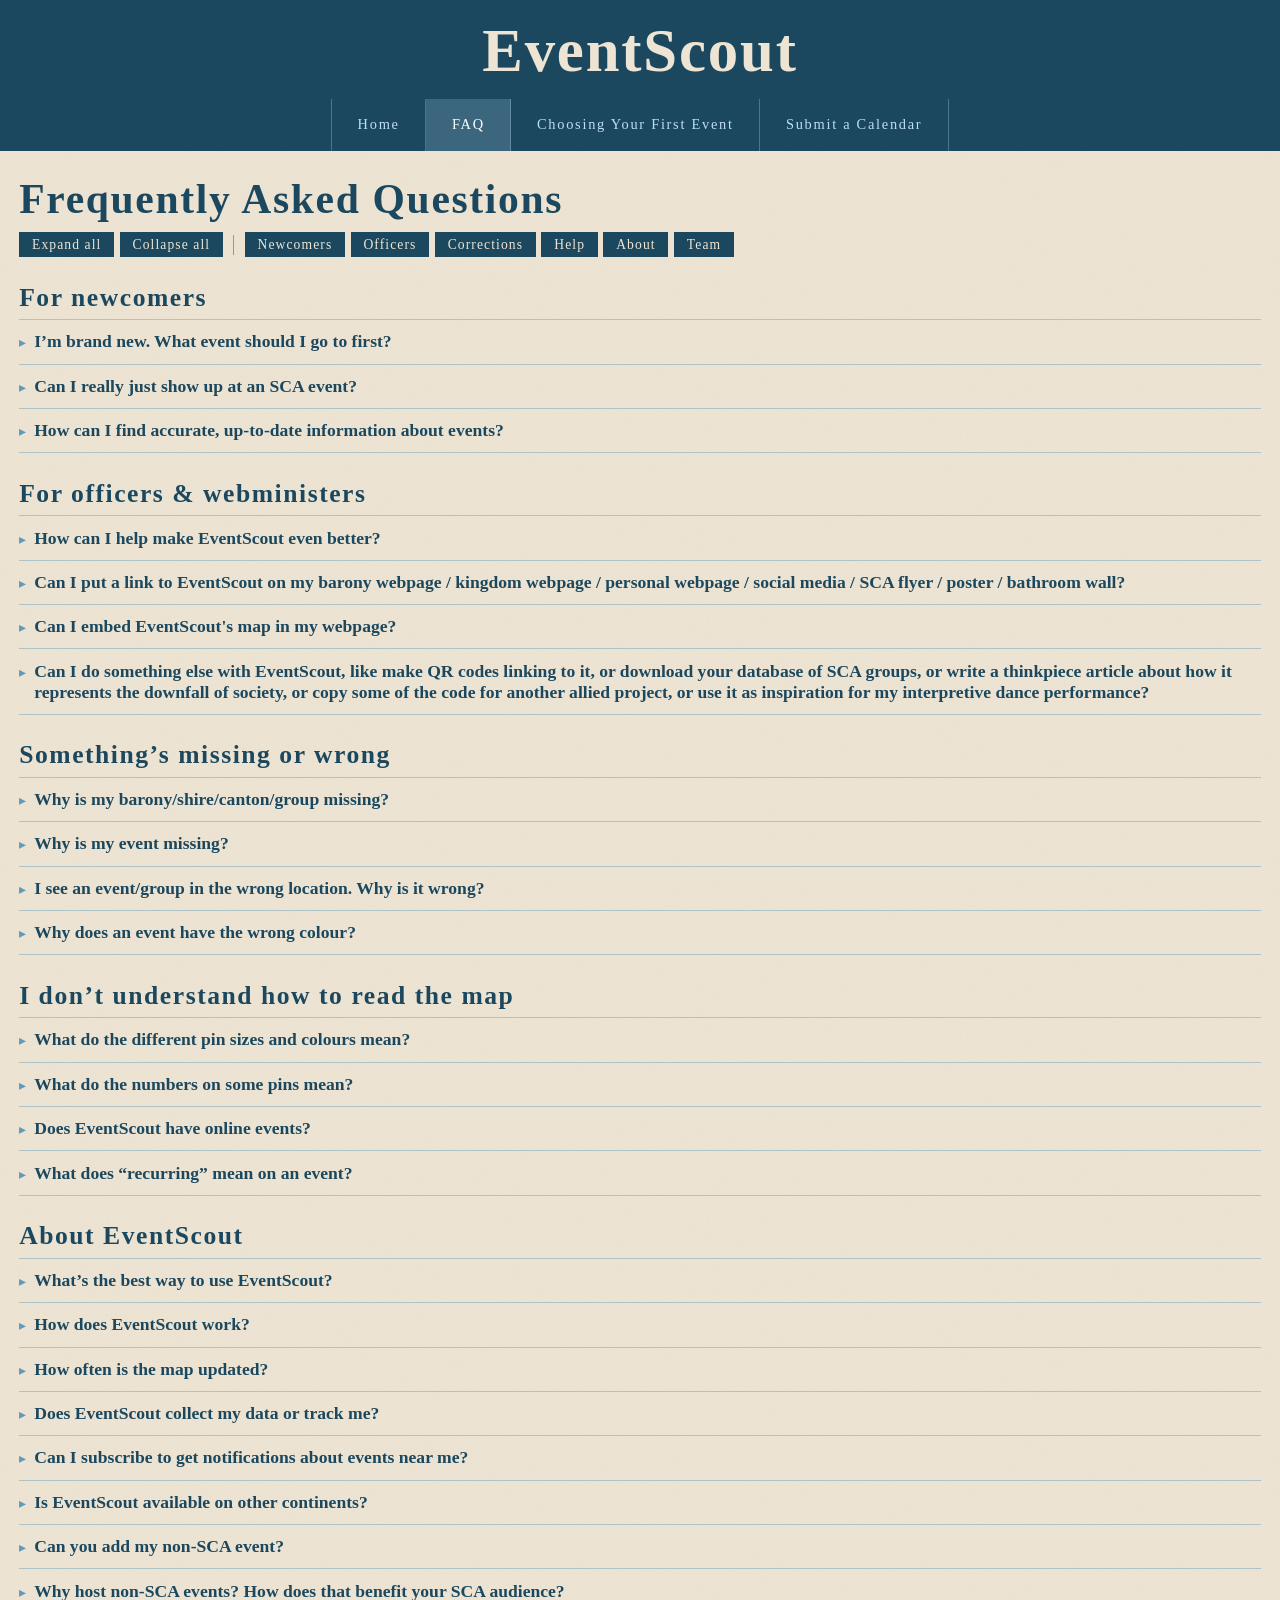
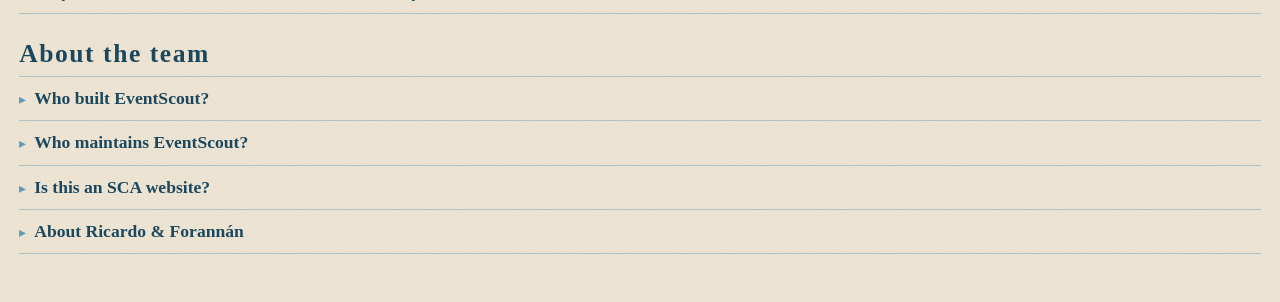
<file: about.html>
<!DOCTYPE html>
<html lang="en">
<head>
  <meta charset="UTF-8" />
  <title>FAQ | EventScout</title>
  <!-- The About page became the FAQ; keep old links (and bookmarks) working. -->
  <meta http-equiv="refresh" content="0; url=faq.html" />
  <link rel="canonical" href="faq.html" />
</head>
<body>
  <p><a href="faq.html">EventScout FAQ</a></p>
</body>
</html>
</file>
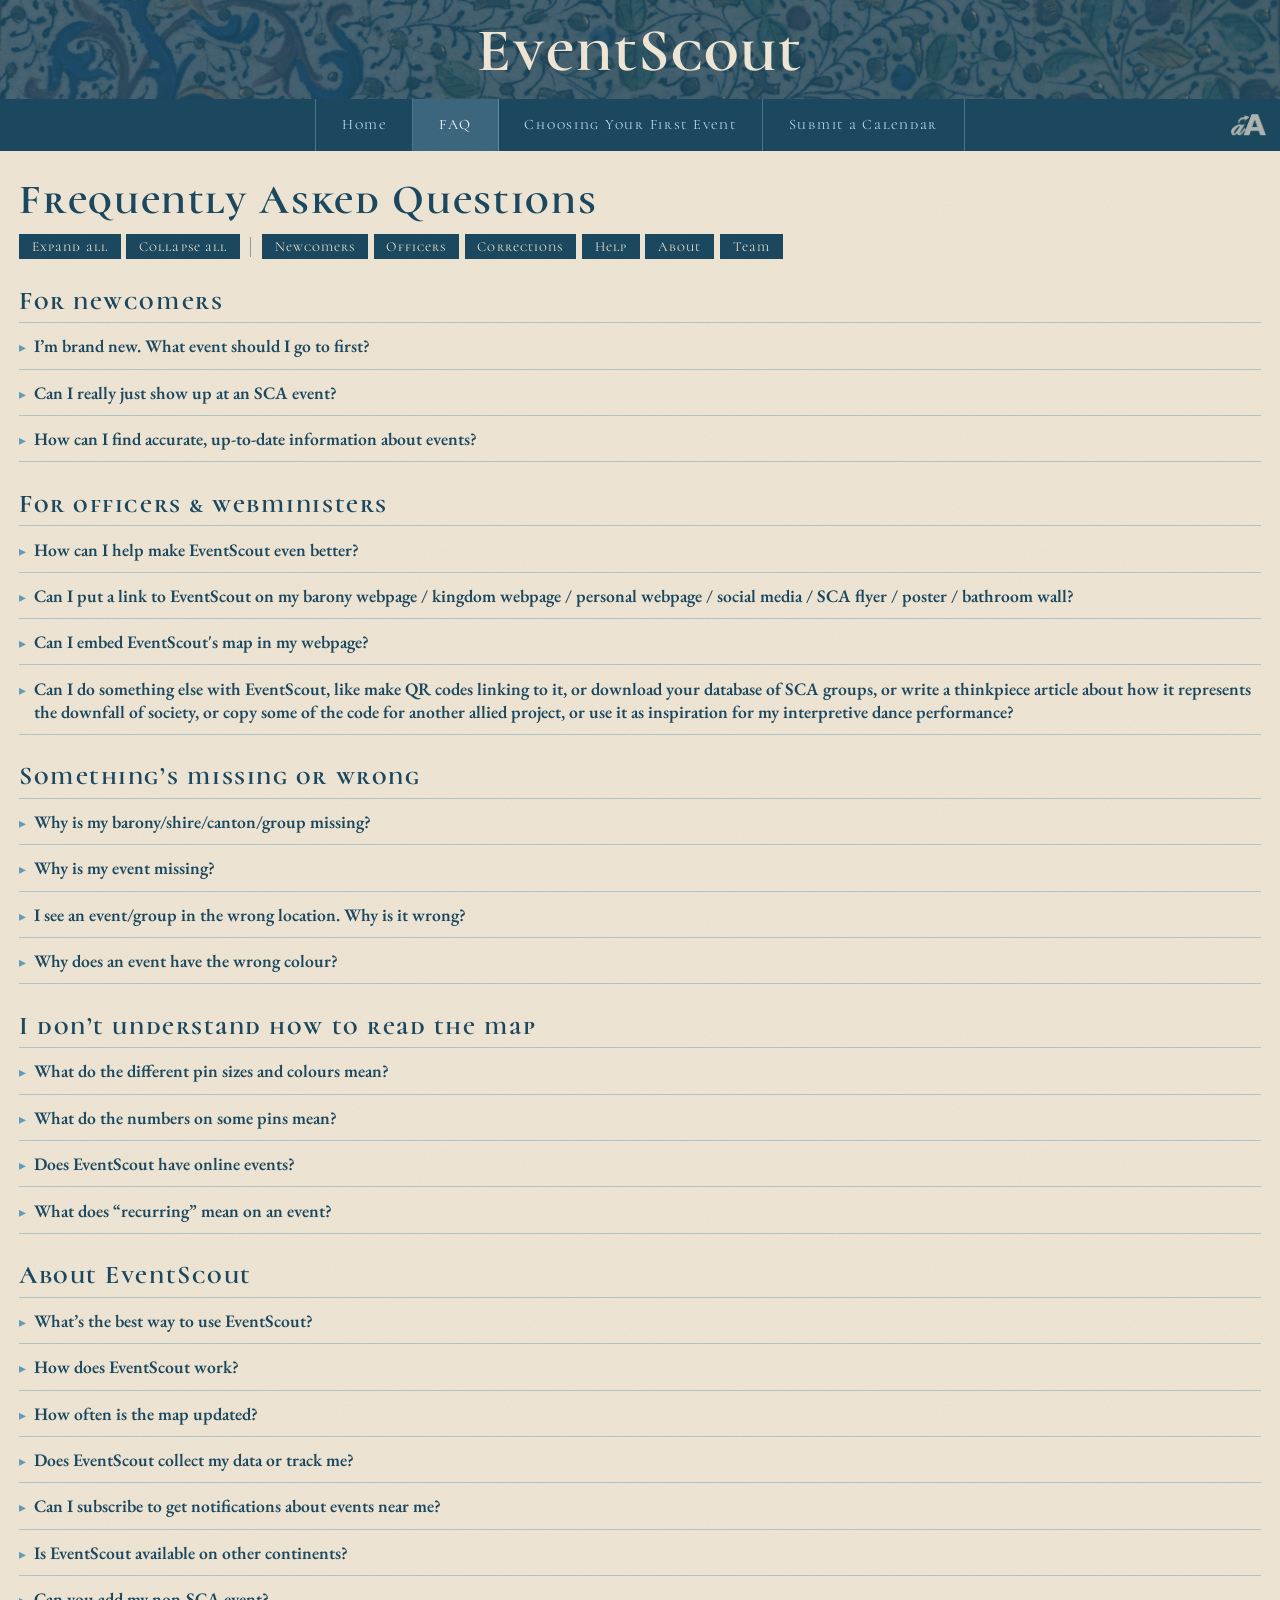
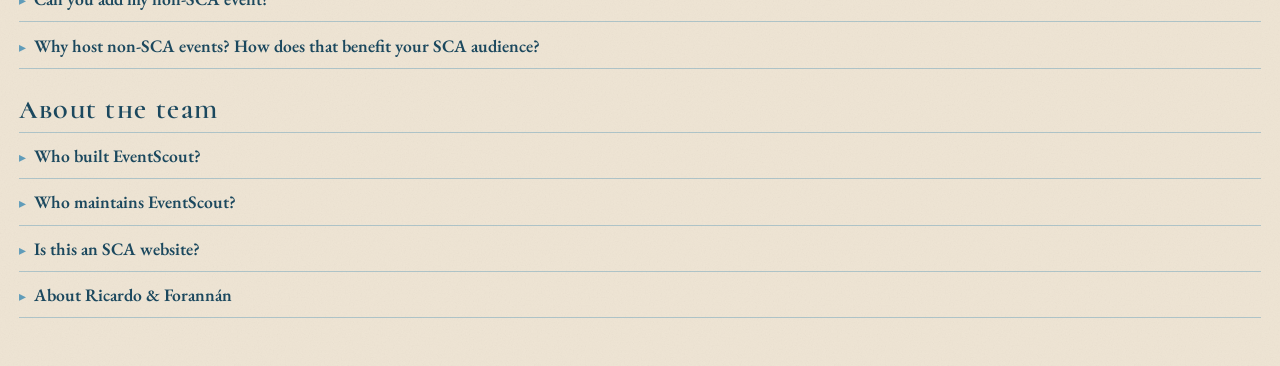
<file: faq.html>
<!DOCTYPE html>
<html lang="en">
<head>
  <meta charset="UTF-8" />
  <meta name="viewport" content="width=device-width, initial-scale=1.0" />
  <title>FAQ | EventScout</title>
  <link rel="preconnect" href="https://fonts.googleapis.com" />
  <link rel="preconnect" href="https://fonts.gstatic.com" crossorigin />
  <link href="https://fonts.googleapis.com/css2?family=Cormorant+Unicase:wght@400;600;700&family=EB+Garamond:ital,wght@0,400;0,600;1,400&display=swap" rel="stylesheet" />
  <link rel="stylesheet" href="subpage.css" />
  <script src="accessibility.js?v=2"></script>
  <script defer src="header-bg.js"></script>
  <script data-goatcounter="https://firinn.goatcounter.com/count"
          async src="//gc.zgo.at/count.js"></script>
</head>
<body>

<header>
  <h1 class="site-title"><a href="index.html">EventScout</a></h1>
</header>

<nav aria-label="Main navigation">
  <ul>
    <li><a href="index.html">Home</a></li>
    <li><a href="faq.html" aria-current="page">FAQ</a></li>
    <li><a href="first-event.html">Choosing Your First Event</a></li>
    <li><a href="https://forms.gle/5CZkWRa14NBPQmQ79" target="_blank" rel="noopener noreferrer">Submit a Calendar</a></li>
  </ul>
</nav>

<main>
  <article class="faq">
    <h1>Frequently Asked Questions</h1>
    <div class="faq-jump" role="navigation" aria-label="FAQ sections">
      <button type="button" id="faq-expand-all">Expand all</button>
      <button type="button" id="faq-collapse-all">Collapse all</button>
      <span class="faq-jump-divider" aria-hidden="true"></span>
      <a href="#newcomers">Newcomers</a>
      <a href="#officers">Officers</a>
      <a href="#missing-or-wrong">Corrections</a>
      <a href="#reading-the-map">Help</a>
      <a href="#about-eventscout">About</a>
      <a href="#about-the-team">Team</a>
    </div>

    <section class="faq-section" id="newcomers">
      <h2 class="faq-section-title">For newcomers</h2>

    <details class="faq-item" id="first-event">
      <summary><h2>I’m brand new. What event should I go to first?</h2></summary>
      <p>See <a href="first-event.html">Choosing Your First Event</a>.</p>
    </details>

    <details class="faq-item" id="just-show-up">
      <summary><h2>Can I really just show up at an SCA event?</h2></summary>
      <p>The SCA tries to be as welcoming and inclusive as possible; it’s possible to just show up at most events, pay at the door (bring cash), borrow some medieval-looking clothes to wear over your mundane outfit, and join in with activities. There is no entrance exam or application, and no test of whether you know enough or have done enough. However, some events do require you to buy a ticket in advance, and some events might not have loaner kit; check with locals. If you can do one thing to prepare yourself for the event, make sure that you have an outfit which makes an attempt to look like it is from before the year 1600 (even if it's a bedsheet folded in half, with a neckhole cut in it and a rope tied around it for a belt) and that you have any supplies you'll need for your own health and safety (eg. ID, important medications, a tent and sleeping bag if you'll be camping, sunscreen and insect repellent).</p>
    </details>

    <details class="faq-item" id="accurate-info">
      <summary><h2>How can I find accurate, up-to-date information about events?</h2></summary>
      <p>EventScout is a tool to help you plan your schedule, and shouldn't be relied upon to be accurate. We aim to help you find an interesting event and then send you to the correct group's website for more information; we can't be relied upon to know about last-minute cancellations, precisely correct locations, private addresses, weather conditions, etc.</p>
      <p>Some events will have specific webpages, which you'll find links to on the relevant Kingdom calendar. Others will be smaller. Keep in mind that the SCA is an all-volunteer organization made mostly of people who prefer going outdoors to sitting on a computer, and sometimes websites get pretty out-of-date. Sometimes the best source of information is social media; you can usually search the name of your local Kingdom or Barony on Facebook to find a useful group, and make a post asking what you should know as a first-time attendee.</p>
    </details>
    </section>

    <section class="faq-section" id="officers">
      <h2 class="faq-section-title">For officers &amp; webministers</h2>

    <details class="faq-item" id="help">
      <summary><h2>How can I help make EventScout even better?</h2></summary>
      <ol>
        <li>If your local group doesn't currently have a calendar, we recommend you create one! This isn't just useful for resources like EventScout; it also makes it easier for your group's members and newcomers to keep track of when and where your different practices are. We recommend embedding a Google Calendar in your group's website and marking any cancellations clearly on the Google Calendar. This lets people subscribe directly to your calendar, so they can get reminders about practices or get a notification if you put an extra A&amp;S night on the calendar - without having to check Facebook. Best practice is to create the calendar using your webminister's email rather than your personal email, so it's easy to hand it off to the next officer and ensure it stays maintained; you can give edit access to any other officers who need to be able to edit events if a practice is moved or cancelled. If you create one, just <a href="https://forms.gle/gcdRyUnVv8FbLqG3A" target="_blank" rel="noopener noreferrer">let us know</a> and we'll embed it!</li>
        <li>If you're an event steward or help maintain Kingdom or Baronial calendars, the best thing you can do to help us is make sure that your calendar is easy for us to import.
          <ol type="a">
            <li>Put a link on your website to where people can actually import your calendar into their own personal calendars. If it's a Google calendar, you can just embed it as a Google calendar; putting a complicated web interface over the top sometimes just removes functionality or hides the import options.</li>
            <li>Put a simple address in the 'location' field - eg. "123 Medieval Road, Historytown, Dreamland" - not "Sir John's farm, you know, the usual place, turn left off highway 16 after the big oak tree". Any additional text - such as directions, entry passcodes, or credit to the owner of the site - should go in the description field, never in the location field. This helps everyone's GPS as well as our geocoding!</li>
            <li>Using a consistent format for items that shouldn't be mapped, like deadlines for officers' reports, will help tools like ours to filter those events out - and also help your newcomers know which things on your calendar they don't need to worry about.</li>
            <li>Try to create events with best-guess locations. If you don't have an exact site pinned down yet but you know it'll be vaguely somewhere in northern Colorado, putting "northern Colorado" is much better than nothing - both for us and for others trying to plan!</li>
            <li>If an event ought to be private - for example, it's a peerage meeting - consider putting it on a private calendar, if the relevant group has one.</li>
          </ol>
        </li>
        <li>You can <a href="https://ko-fi.com/fabianscholl" target="_blank" rel="noopener noreferrer">buy us a coffee</a> if you'd like.</li>
        <li>If you've spotted an error, we want to know about it! It's impossible for us to know the location of every event in the Known World, so we're relying on our geocoding service to interpret addresses correctly. You can <a href="https://forms.gle/5CZkWRa14NBPQmQ79" target="_blank" rel="noopener noreferrer">submit a calendar</a> if we're missing your local group, or <a href="https://forms.gle/gcdRyUnVv8FbLqG3A" target="_blank" rel="noopener noreferrer">contact us</a> with any other issues or questions.</li>
        <li>We're recruiting for a liaison in each kingdom who will take the lead on maintenance for that kingdom. That means things like: noticing when the code has put an event in the wrong location and issuing a correction, noticing when events are missing or wrong (and either adding them to EventScout or asking the relevant webmin to add them to the kingdom/barony calendars), checking corrections reports, adding new baronies/shires/groups as they're created, and marking baronies/shires/groups that go dormant. If you're interested, <a href="https://forms.gle/gcdRyUnVv8FbLqG3A" target="_blank" rel="noopener noreferrer">contact us</a> and we'll get you up to speed on how to handle this. You don't need to be able to code, so long as you're not intimidated by a spreadsheet.</li>
        <li>Do you have a lead on a better geocoding service? We'd love to hear about it. Please <a href="https://forms.gle/gcdRyUnVv8FbLqG3A" target="_blank" rel="noopener noreferrer">contact us</a>.</li>
        <li>Do you have a relevant resource? We'd love to be able to link to other resources which may help (eg. a guide for webministers on how to create a Google Calendar for your group and embed it into your group's website) - <a href="https://forms.gle/gcdRyUnVv8FbLqG3A" target="_blank" rel="noopener noreferrer">let us know</a> if you have a resource we should link to!</li>
      </ol>
    </details>

    <details class="faq-item" id="linking">
      <summary><h2>Can I put a link to EventScout on my barony webpage / kingdom webpage / personal webpage / social media / SCA flyer / poster / bathroom wall?</h2></summary>
      <p><strong>Short answer:</strong> yes.</p>
      <p><strong>Long answer:</strong> Our work is licensed <a href="https://creativecommons.org/licenses/by-sa/4.0/" target="_blank" rel="noopener noreferrer">CC-BY-SA</a>. Information imported from SCA branch calendars belongs to the SCA or to its authors. If the SCA organization tells you to knock it off, then you probably should knock it off. We're an unofficial, unaffiliated resource.</p>
    </details>

    <details class="faq-item" id="embedding">
      <summary><h2>Can I embed EventScout's map in my webpage?</h2></summary>
      <p><strong>Short answer:</strong> yes. <a href="https://forms.gle/gcdRyUnVv8FbLqG3A" target="_blank" rel="noopener noreferrer">Contact us</a> if you need any technical assistance. We'd love credit but we're not going to sue you if we don't get it, and a link back here suffices.</p>
      <p><strong>Long answer:</strong> Our work is licensed <a href="https://creativecommons.org/licenses/by-sa/4.0/" target="_blank" rel="noopener noreferrer">CC-BY-SA</a>. Information imported from SCA branch calendars belongs to the SCA or to its authors. If the SCA organization tells you to knock it off, then you probably should knock it off. We're an unofficial, unaffiliated resource. SCA websites might not be allowed to embed non-SCA websites, so check your Kingdom policies. We'll happily hand over the code if it makes your webminister happy. Webministers are precious and valuable people and we have no desire to make them any more stressed than they have to be.</p>
    </details>

    <details class="faq-item" id="other-uses">
      <summary><h2>Can I do something else with EventScout, like make QR codes linking to it, or download your database of SCA groups, or write a thinkpiece article about how it represents the downfall of society, or copy some of the code for another allied project, or use it as inspiration for my interpretive dance performance?</h2></summary>
      <p>We made the website to help you. The information on it is all public, pulled from public websites elsewhere. You can do whatever you want so long as you're not breaking any laws, not causing any SCA officers undue headaches and stress due to flagrant policy violations, not being a dick, and not trying to sell the data. If you're feeling kind and helpful, you can credit us.</p>
    </details>
    </section>

    <section class="faq-section" id="missing-or-wrong">
      <h2 class="faq-section-title">Something’s missing or wrong</h2>

    <details class="faq-item" id="group-missing">
      <summary><h2>Why is my barony/shire/canton/group missing?</h2></summary>
      <p>There's a few possibilities.</p>
      <ol>
        <li>It's not missing, but your calendar isn't importing any events. Some groups don't add their local practices to their calendars, so it'll just look to us like nothing's happening right now. We don't have the time to constantly monitor every website and every Facebook group in the knowne worlde; we will only know about your events if you add them to your calendar. Please encourage your webminister or SMO to add them!</li>
        <li>We missed it because, unfortunately, Forannán is a single human being, and finding every group in the Knowne Worlde without any kind of master database was a lot of work. Please feel free to <a href="https://forms.gle/5CZkWRa14NBPQmQ79" target="_blank" rel="noopener noreferrer">submit a calendar</a> and we'll get your group added straight away.</li>
        <li>We had to remove your group from our list because we received a report that your public calendar contained private information that somebody wanted taken down (eg. group members' private home addresses). We will have emailed your webminister if we did this; please ask them to check their inbox.</li>
        <li>We can't import your calendar because your group doesn't have a calendar we can import. A "calendar" page on your website doesn't work; we need a format we can import automatically, which keeps updating without us having to constantly check back. Google Calendar is the most common free tool, but we can import others if your webminister or SMO gives us the correct API / link.</li>
        <li>We're importing your calendar, but you're not seeing any events show up on the map because of another issue (eg. all your events are duplicates of a larger group next door, or your webminister/SMO doesn't fill out the "location" field when they create events, or we're filtering out all of your events because they look like officer report deadlines). Feel free to <a href="https://forms.gle/gcdRyUnVv8FbLqG3A" target="_blank" rel="noopener noreferrer">contact us</a> and we'll look into it.</li>
      </ol>
    </details>

    <details class="faq-item" id="event-missing">
      <summary><h2>Why is my event missing?</h2></summary>
      <p>There's a few possibilities.</p>
      <ol>
        <li>If nobody added it to any of the sources we import from, then we don't know about it. Check to see if it's on your kingdom's or barony's calendar, and if your kingdom/barony calendar is in a format we can import (something automatically updating and exportable, like a Google Calendar, works best).</li>
        <li>It's not missing, but your calendar event doesn't include a location, so it isn't displaying on the map. Please ask your webminister/SMO to add a location to the event.</li>
        <li>We're automatically filtering it out because it looks like one of the categories of things we try to automatically filter out (eg. placeholders, officers' report deadlines, private events). <a href="https://forms.gle/gcdRyUnVv8FbLqG3A" target="_blank" rel="noopener noreferrer">Let us know</a> if you think we might be incorrectly filtering your event.</li>
      </ol>
    </details>

    <details class="faq-item" id="wrong-location">
      <summary><h2>I see an event/group in the wrong location. Why is it wrong?</h2></summary>
      <p>Geocoding is the process of taking a human-readable address and turning it into latitude &amp; longitude coordinates so that the pin can be placed on a map. It's actually quite difficult, and the really good geocoding tools cost money. We use a free geocoding tool, but we politely limit how many attempts we make at geocoding each address so that we don't use more than our fair share of the free API.</p>
      <p>We cannot force everyone in the SCA to use the same calendar formatting, and people put all kinds of things in the "location" field of events. The computer doesn't know where "the usual place" or "Sir John Smith's barn" or "Heavenly Coffee Shop on twelfth street" are, so it tries to guess. First of all we strip out events that have locations like "virtual" or "zoom", then we try smaller and smaller pieces of the address. So if we can't geocode "11 Renaissance Road, Medievaltown, Oldland" then we'll try putting a pin in the center of "Medievaltown, Oldland" - and if we also can't find "Medievaltown", we look for an address in the event description or try to use the hosting group's general location. We think it's better to display a vague location than no location at all.</p>
      <p>Sometimes addresses that make perfect sense to humans won't be recognised by a computer. Even a nicely-formatted address like "Heavenly Coffee Shop, Twelfth Street, Citytown, State" might not help if we're looking up the location in a database that doesn't include Heavenly Coffee Shop and only includes the actual street address (which might be something boring and less human-friendly, like 1503 Unit B Twelfth Street). We also run into issues with places named the same thing; at one point an Outlands event displayed in Aethelmearc because the computer mixed up the state of Wyoming with the county of Wyoming in Pennsylvania.</p>
      <p>The easiest way to help us is to make sure that the "location" field of your event, in your calendar, is a specific numbered street address. If you want to add more clarification, like "entrance behind the church" or "parking lot to the right", do it in the description field. Alternately, put a latitude &amp; longitude in your event description and we'll try to pick it up.</p>
      <p>If that doesn't fix it, wait a few days for our database refresh to run. If that doesn't fix it, please <a href="https://forms.gle/gcdRyUnVv8FbLqG3A" target="_blank" rel="noopener noreferrer">contact us</a> with the correction. We're working on a better method for users to submit location corrections.</p>
      <p>(Alternatively, we may have the location set to be deliberately vague. We do this for some gatherings held at members' houses, if the individual would prefer that we aren't accurate about their exact address.)</p>
    </details>

    <details class="faq-item" id="wrong-colour">
      <summary><h2>Why does an event have the wrong colour?</h2></summary>
      <p>The colour of a pin is set by the kingdom calendar that we imported it from – so if Aethelmearc’s calendar is listing an event in Meridies, then it’ll be in Aethelmearc red rather than Meridian grey.</p>
      <p>The event may also be in the wrong place if it geocoded incorrectly. Please do use our <a href="https://forms.gle/gcdRyUnVv8FbLqG3A" target="_blank" rel="noopener noreferrer">contact form</a> to let us know if we need to make a correction.</p>
    </details>
    </section>

    <section class="faq-section" id="reading-the-map">
      <h2 class="faq-section-title">I don’t understand how to read the map</h2>

    <details class="faq-item" id="pin-sizes">
      <summary><h2>What do the different pin sizes and colours mean?</h2></summary>
      <p>Some events have a larger pin to help you see events that you might consider going an unusually long way to attend – such as Known World events, larger wars, or major SCA or kingdom anniversaries.</p>
      <p>Pins are colour-coded by kingdom. The SCA is divided into regional chapters called “kingdoms”, then further subdivided into small local groups (called “barony”, “shire”, “canton” or a variety of other names for special types of group). Kingdoms are responsible for a large share of the SCA’s infrastructure; they each can set some of their own rules for fighting, have their own royalty and arts champions, have their own guilds and colleges, compete against each other in wars, and organise major events. You can always attend events in multiple kingdoms, but if you want to volunteer or hold an office or receive awards then it is easiest to do that in the kingdom where you live.</p>
      <p>Events imported from small local calendars will have a paler colour than events imported from the main kingdom calendar. You can read <a href="first-event.html">Choosing Your First Event</a> for some more information on the differences between practices and events.</p>
    </details>

    <details class="faq-item" id="pin-numbers">
      <summary><h2>What do the numbers on some pins mean?</h2></summary>
      <p>EventScout shows a number on a pin if there’s multiple events in similar locations, so that your view doesn’t get too crowded. If you zoom in, you should see the pins separate into individual events. The number tells you how many events are hiding under that one pin.</p>
    </details>

    <details class="faq-item" id="online-events">
      <summary><h2>Does EventScout have online events?</h2></summary>
      <p>Yes, but because they don’t have locations, we can’t show them on the map. Click the “online” checkbox, above the calendar sidebar that sits next to the map, to include online events. You can uncheck “in-person” to filter for only virtual events.</p>
      <p>Also, try zooming in on your location. By default, we hide local groups’ online events, because many of them are populace meetings or officer meetings, which are typically only relevant for people who already participate in that local group. They should display if you zoom in on the correct local area.</p>
    </details>

    <details class="faq-item" id="recurring">
      <summary><h2>What does “recurring” mean on an event?</h2></summary>
      <p>Recurring shows when EventScout thinks an event repeats on a regular basis.</p>
      <p>Practices usually happen on a predictable schedule, like “every Saturday” or “every third Thursday” or “every other Tuesday”. When EventScout imports a calendar, it imports all of those events. Rather than show you 52 events over the next year for a weekly practice, it collapses the events into a single weekly event. If we get it wrong, let us know and we can un-collapse the events.</p>
    </details>
    </section>

    <section class="faq-section" id="about-eventscout">
      <h2 class="faq-section-title">About EventScout</h2>

    <details class="faq-item" id="best-way">
      <summary><h2>What’s the best way to use EventScout?</h2></summary>
      <p>Use our map and our date-range filters to make a shortlist of events that you might want to attend. Then click through to the event’s website or the hosting group’s social media to finalise concrete plans like travel, planning specific activities, arranging who to hang out with, and (if necessary) booking tickets or making reservations.</p>
      <p>EventScout automatically imports information from a big collection of local group calendars – but some groups don’t have calendars, some have incorrect or out of date information on their calendars, and some use formats that we might read incorrectly. For reliable and up-to-date information, always check the website and/or social media of the group hosting the event.</p>
    </details>

    <details class="faq-item" id="how-it-works">
      <summary><h2>How does EventScout work?</h2></summary>
      <p><strong>The simple answer:</strong> We automatically combine the data from different SCA groups' publicly-available calendars so that we can show you all of the events, practices, demonstrations and other activities in one place. Click on any individual map marker to see details about the event and a link to the host group's site. The tool isn't perfect, and relies on the accuracy of the information we can import from local groups' websites. Before attending an event, please check the hosting group's website or social media to find accurate and up-to-date information.</p>
      <p><strong>The technical answer:</strong> Most SCA groups have calendars in ICS formats we can just import with an ical link. Once we have all of the calendars in a big spreadsheet, we have to turn the "location" field of each event into a latitude and longitude so that we can place a pin on a map. This is called "geocoding" and it's actually the trickiest part, since people fill out the "location" field in all kinds of ways, and the computer doesn't know where "the usual place" or "Sir John Smith's barn" or "Heavenly Coffee Shop on twelfth street" are. The data goes through lots of code that cleans it up, strips out things like "placeholder event" or "deadline for officer reports", marks events as virtual if their locations include keywords like "zoom", and repeatedly tries to geocode each address. If we can't geocode "11 Renaissance Road, Medievaltown, Oldland" then we'll try putting a pin in the center of "Medievaltown, Oldland" - and if we also can't find "Medievaltown", we'll pin the event to our best guess of where the hosting group is located. The centre of a region is used if an address has nothing but the region - like if the "location" field just says "Texas" or "Northshield". The code then runs some sanity checks and automatically rejects events that tried to code on a different continent from the host group, or barony events that try to pin themselves outside of a kingdom's borders.</p>
      <p>We use tools including Nominatim, Leaflet, OpenStreetMap and Photon for geocoding and mapping events.</p>
      <p>We couldn't find any kind of database that listed every SCA group, let alone every SCA calendar, so almost all of the calendars were put into the database by hand. Forannán just went to the website of almost every barony in the Knowne Worlde. It took a while. We're now working on getting some automation going, thankfully!</p>
      <p>Full disclosure: Claude AI was used in the creation of this website. We only used Claude to assist with writing code - never with writing text like this, and never to generate "AI art". The data on the map is pulled from human-written Google calendars, and not AI-generated, but we don't have control over whether individual baronies or kingdoms use AI in creating Google Calendar events. We are concerned about the potential harms of AI upon society and support regulation preventing ever-more-powerful AIs from being built.</p>
    </details>

    <details class="faq-item" id="update-frequency">
      <summary><h2>How often is the map updated?</h2></summary>
      <p>EventScout updates automatically. If a new event is added to a kingdom/barony calendar, EventScout pulls the information directly from there, just like your calendar app would if you were subscribed to the calendar.</p>
      <p>In theory, human updates aren’t required. In practice, lots of local groups don’t have calendars in formats we can automatically import, so we have to hard-code their practices. We don’t have a regular schedule for making sure that none of this information has changed; please reach out if you’d like to volunteer to be the contact for your kingdom.</p>
      <p>An automatic refresh runs every few days to gather new data from the various calendars. We sometimes make changes that delay the refresh, or run one early, while we’re working on updates. If you made a change to an event yesterday and it hasn’t shown up yet, wait a few days, then contact us if you still don’t see it.</p>
    </details>

    <details class="faq-item" id="privacy">
      <summary><h2>Does EventScout collect my data or track me?</h2></summary>
      <p>Short answer: no.</p>
<p>We collect data from kingdom and barony calendars, but only from the publicly published calendars. If your private information has ended up on a kingdom or barony calendar, we might end up importing it; please contact them to tell them to take it down. We can only remove it from our site – your data will still be public unless they fix it on their end.</p>
      <p>The “near me” button works in your browser, and doesn’t send me your location.</p>
      <p>We use <a href="https://www.goatcounter.com/" target="_blank" rel="noopener noreferrer">GoatCounter</a> to get a rough sense of how many views the page gets. This does allow us to see an overview of what countries our visitors are from and where we get referral traffic from. GoatCounter sets zero cookies and doesn't track individuals. GoatCounter is open source (so you can see the code yourself) and GDPR compliant.</p>
    </details>

    <details class="faq-item" id="subscribe">
      <summary><h2>Can I subscribe to get notifications about events near me?</h2></summary>
      <p>I don’t currently have a way to do that in EventScout. Please see if your local kingdom, barony, shire or other group has a way to subscribe to their calendar. If this feature would be in high demand, I may add it to my roadmap, but it will not happen soon.</p>
    </details>

    <details class="faq-item" id="continents">
      <summary><h2>Is EventScout available on other continents?</h2></summary>
      <p>EventScout is happy to host events anywhere in the world, but the SCA’s presence is strongest in North America. The SCA Kingdom of Drachenwald covers Europe, the Middle East and Africa, while the Kingdom of Lochac covers Australia, New Zealand and Antarctica. Some regions of the world may not have established SCA groups yet.</p>
    </details>

    <details class="faq-item" id="non-sca-events">
      <summary><h2>Can you add my non-SCA event?</h2></summary>
      <p>We will add non-SCA events if they meet 3 criteria:</p>
      <ol>
        <li>They are allied to the goals of promoting education about pre-1600s history and recreation of pre-1600s skills</li>
        <li>They are inclusive and welcoming to all races, religions, genders, sexualities, classes, nationalities, citizenship statuses, backgrounds, etc. We are interested in medieval skills and aesthetics, not in medieval bigotry.</li>
        <li>We don't host events using non-SCA combat conventions. Nothing against HEMA, Buhurt, Olympic fencing, etc; we just wouldn't want someone showing up at your event with the wrong safety gear, expecting a different ruleset, or surprised to find that they're not authorised to compete.</li>
      </ol>
      <p>Feel free to <a href="https://forms.gle/gcdRyUnVv8FbLqG3A" target="_blank" rel="noopener noreferrer">contact us</a> if you meet our criteria and you'd like us to add your event.</p>
    </details>

    <details class="faq-item" id="why-non-sca">
      <summary><h2>Why host non-SCA events? How does that benefit your SCA audience?</h2></summary>
      <p>We aren't officially endorsed by the SCA and we don't want to get in any kind of legal trouble by implying that we are. We also don't want "unofficial" events to get in trouble. The moment an event is advertised in an official SCA publication, that event becomes an "official event", which means all sorts of paperwork kicks in and you might have to pay somebody money or follow some extra rules. It is better for everyone if it's clear that non-SCA events are welcome here, and you shouldn't assume that an event on EventScout is endorsed by the SCA.</p>
    </details>
    </section>

    <section class="faq-section" id="about-the-team">
      <h2 class="faq-section-title">About the team</h2>

    <details class="faq-item" id="who-built">
      <summary><h2>Who built EventScout?</h2></summary>
      <p><a href="https://forannanglorach.wordpress.com/" target="_blank" rel="noopener noreferrer">Lord Forannán Glórach</a>, mka Fabian Scholl, and Ricardo Pesci, mka Keller Scholl. We are former residents of Atlantia, now found in the West.</p>
      <p>The header image was sourced from <a href="https://en.wikipedia.org/wiki/File:Co%C3%ABtivy_Master_-_Leaf_from_a_Book_of_Hours-_Angel_Chasing_a_Devil_(recto)_-_2005.206.a_-_Cleveland_Museum_of_Art.tif" target="_blank" rel="noopener noreferrer">Wikipedia</a>.</p>
      <p>Full disclosure: Claude AI was used in the creation of this website. We only used Claude to assist with writing code - never with writing text like this, and never to generate "AI art". The data on the map is pulled from human-written Google calendars, and not AI-generated, but we don't have control over whether individual baronies or kingdoms use AI in creating Google Calendar events. We are concerned about the potential harms of AI upon society and support regulation preventing ever-more-powerful AIs from being built.</p>
    </details>

    <details class="faq-item" id="who-maintains">
      <summary><h2>Who maintains EventScout?</h2></summary>
      <p>Primarily Forannán. Thanks are also due to Nicaise d'Ambray of Drachenwald.</p>
      <p>You can <a href="https://forms.gle/gcdRyUnVv8FbLqG3A" target="_blank" rel="noopener noreferrer">contact us</a> with issues or questions, <a href="https://forms.gle/5CZkWRa14NBPQmQ79" target="_blank" rel="noopener noreferrer">submit a calendar</a> if we are missing your Barony or Kingdom, or <a href="https://ko-fi.com/fabianscholl" target="_blank" rel="noopener noreferrer">buy us a coffee</a> to help us maintain this site.</p>
      <p>We're also interested in recruiting one volunteer from each kingdom to serve as a liaison and make sure that we get event locations correct; <a href="https://forms.gle/gcdRyUnVv8FbLqG3A" target="_blank" rel="noopener noreferrer">let us know</a> if you're interested!</p>
    </details>

    <details class="faq-item" id="official">
      <summary><h2>Is this an SCA website?</h2></summary>
      <p>We created EventScout to help people join the SCA, but we aren't officially endorsed by the SCA, and non-SCA groups or unofficial SCA groups are welcome to ask us to add their events to our map if their events would be of interest to SCA members (see "<a href="#non-sca-events">Can you add my non-SCA event?</a>").</p>
    </details>

    <details class="faq-item" id="about-us">
      <summary><h2>About Ricardo &amp; Forannán</h2></summary>
      <p>Ricardo and Forannán started in the Barony of Ponte Alto, Atlantia, where Ricardo served as SMO and Forannán served as herald and bardic champion. They recently moved to the West.</p>
      <p>Ricardo's persona hails from late-period Venice. He is interested in the academic side of the SCA, and teaches classes about the early history of international relations and statecraft, but also enjoys hobbies like woodworking and dance.</p>
      <p>Forannán is a bard, a herald and a squire. He has a problematic addiction to acquiring new hobbies. You can find some of his other projects at his WordPress, <a href="https://forannanglorach.wordpress.com/" target="_blank" rel="noopener noreferrer">here</a> and his YouTube, <a href="https://www.youtube.com/@Forann%C3%A1nGl%C3%B3rach/" target="_blank" rel="noopener noreferrer">here</a>.</p>
      <p>Forannán is squired to Sir Marcus de Rath. (If you've never had a red belt then you might not think this is a Frequently Asked Question, but trust me, it is a very frequently asked question. Sometimes five times at the same campfire.)</p>
    </details>
    </section>
  </article>
</main>

<script>
  // Open the question named in the address (faq.html#embedding), so a link can
  // point straight at one answer; and the Expand all / Collapse all buttons.
  (function () {
    const items = [...document.querySelectorAll('details.faq-item')];
    const openFromHash = () => {
      const target = location.hash && document.getElementById(location.hash.slice(1));
      if (target && target.tagName === 'DETAILS') { target.open = true; target.scrollIntoView(); }
    };
    openFromHash();
    window.addEventListener('hashchange', openFromHash);
    const setAll = open => items.forEach(d => { d.open = open; });
    document.getElementById('faq-expand-all').addEventListener('click', () => setAll(true));
    document.getElementById('faq-collapse-all').addEventListener('click', () => setAll(false));
  })();
</script>

</body>
</html>
</file>
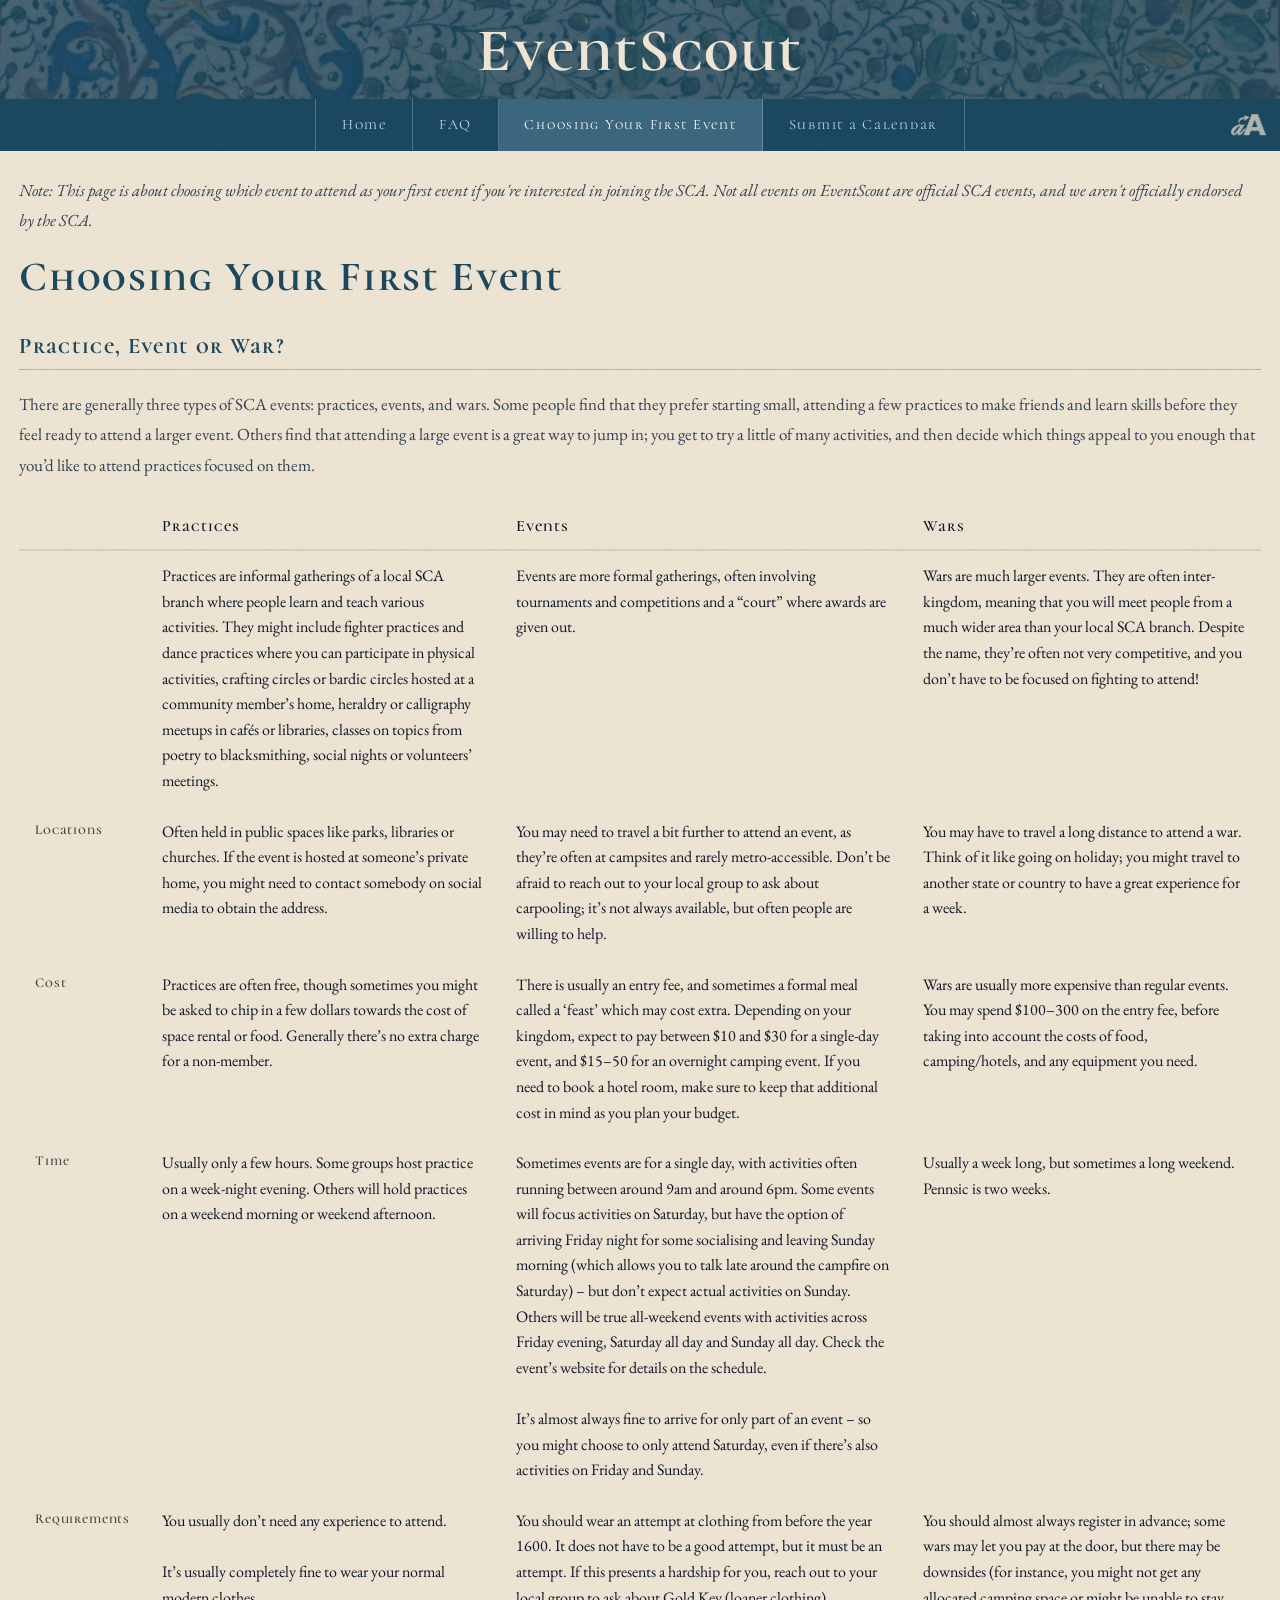
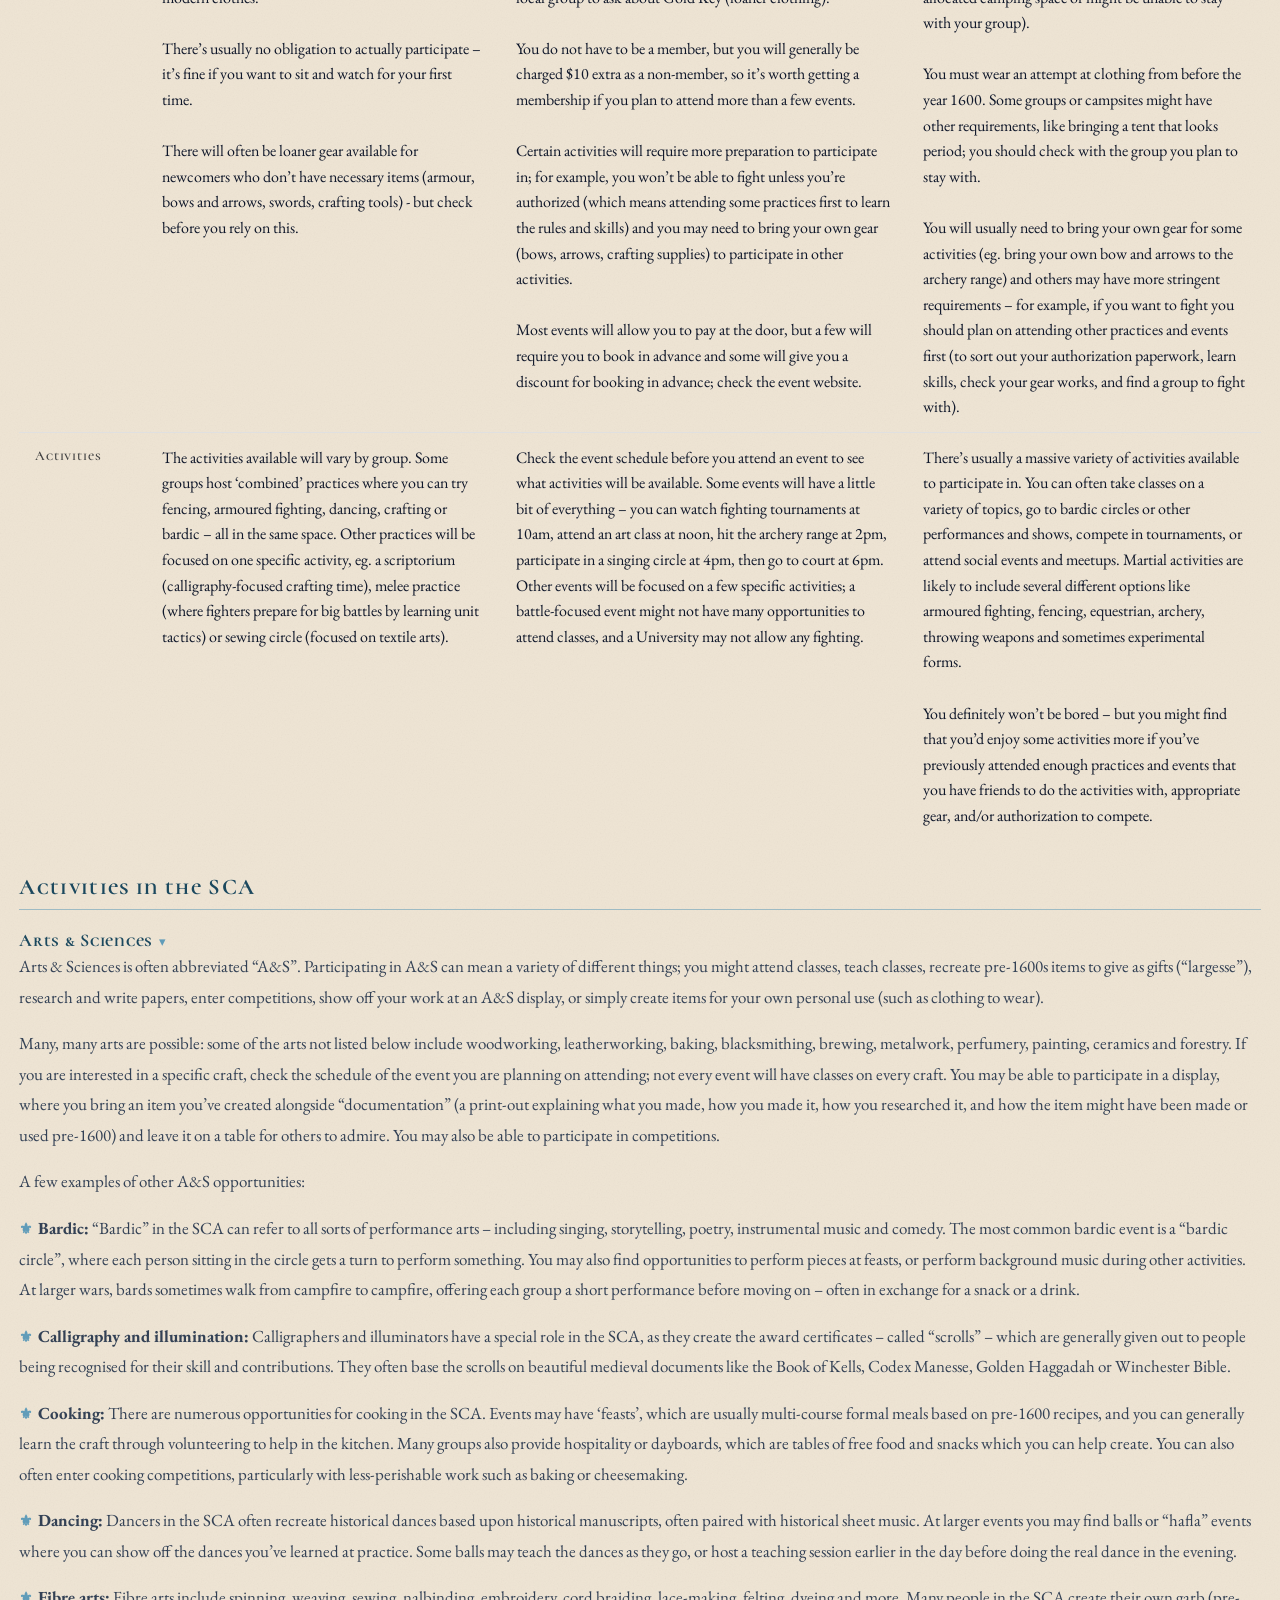
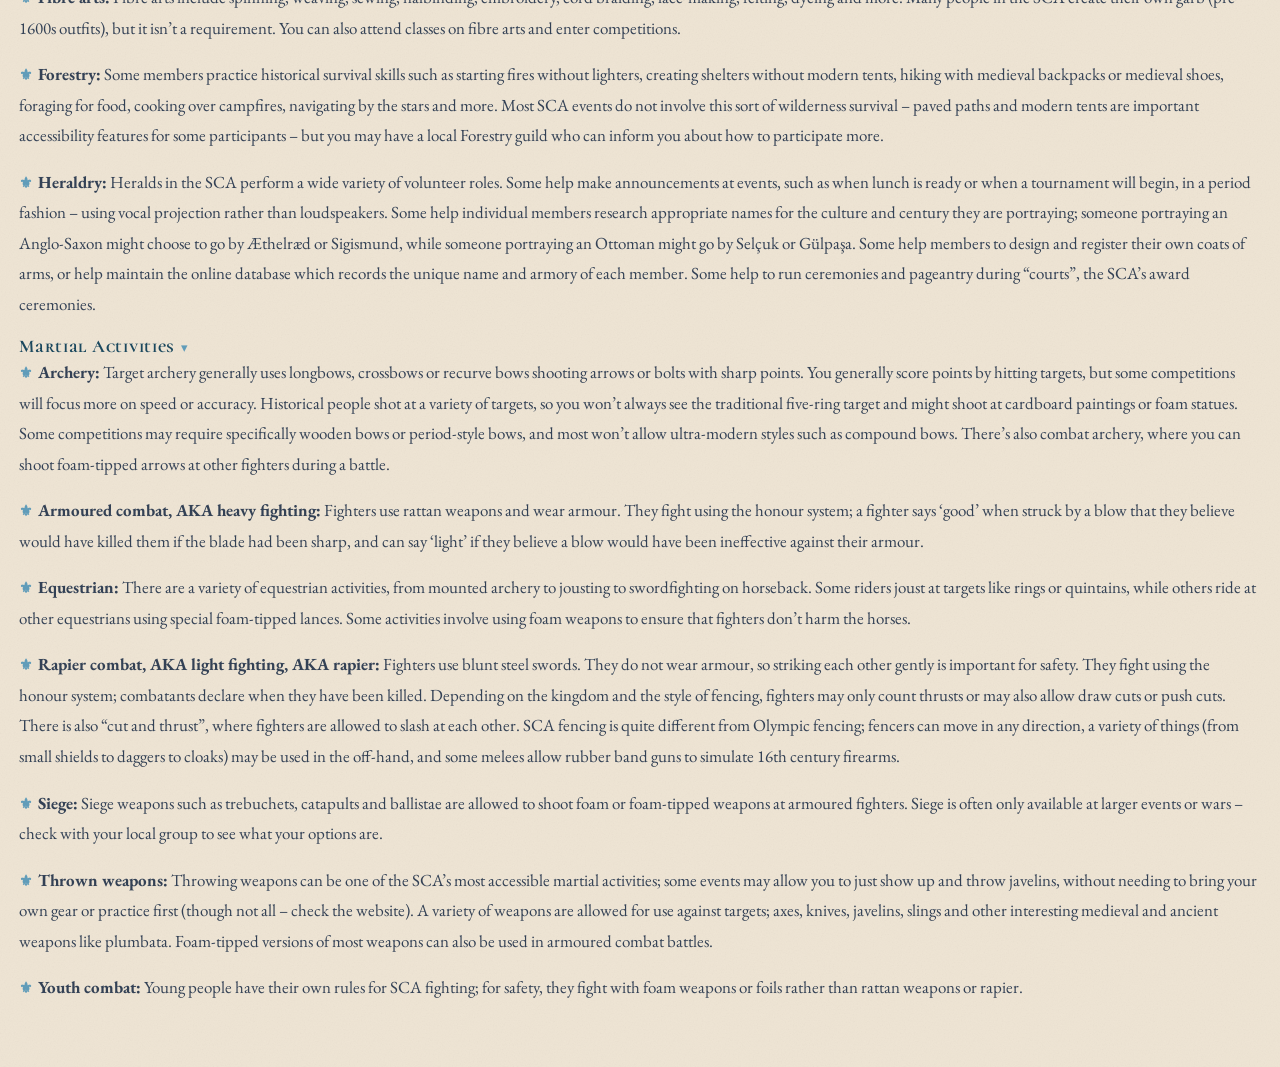
<file: first-event.html>
<!DOCTYPE html>
<html lang="en">
<head>
  <meta charset="UTF-8" />
  <meta name="viewport" content="width=device-width, initial-scale=1.0" />
  <title>Choosing Your First Event | EventScout</title>
  <link rel="preconnect" href="https://fonts.googleapis.com" />
  <link rel="preconnect" href="https://fonts.gstatic.com" crossorigin />
  <link href="https://fonts.googleapis.com/css2?family=Cormorant+Unicase:wght@400;600;700&family=EB+Garamond:ital,wght@0,400;0,600;1,400&display=swap" rel="stylesheet" />
  <link rel="stylesheet" href="subpage.css" />
  <script src="accessibility.js?v=2"></script>
  <script defer src="header-bg.js"></script>
  <style>
    .event-type-table {
      width: 100%;
      border-collapse: collapse;
      margin: 1.5rem 0 2rem;
      font-size: 1rem;
      line-height: 1.6;
    }
    .event-type-table thead th {
      padding: 0.6rem 1rem;
      text-align: left;
      font-family: 'Cormorant Unicase', serif;
      font-weight: 600;
      letter-spacing: 0.06em;
      border-bottom: 2px solid #ccc;
    }
    .event-type-table thead th:first-child {
      width: 7rem;
    }
    .event-type-table td {
      padding: 0.75rem 1rem;
      vertical-align: top;
      border-bottom: 1px solid #e0e0e0;
    }
    .event-type-table td.row-label {
      font-family: 'Cormorant Unicase', serif;
      font-weight: 600;
      font-size: 0.85rem;
      letter-spacing: 0.06em;
      white-space: nowrap;
      color: #444;
    }
    .event-type-table tbody tr:last-child td {
      border-bottom: none;
    }
    .event-type-table tbody tr:hover td {
      background: #fafafa;
    }
    @media (max-width: 680px) {
      .event-type-table, .event-type-table thead, .event-type-table tbody,
      .event-type-table tr, .event-type-table th, .event-type-table td {
        display: block;
      }
      .event-type-table thead {
        display: none;
      }
      .event-type-table td {
        border-bottom: none;
        padding: 0.4rem 0;
      }
      .event-type-table td.row-label {
        margin-top: 1rem;
        color: #222;
        font-size: 0.9rem;
      }
      .event-type-table tbody tr {
        border-top: 2px solid #ccc;
        padding: 0.75rem 0;
        margin-bottom: 0.5rem;
      }
      .event-type-table tbody tr:first-child {
        border-top: none;
      }
      .event-type-table td::before {
        content: attr(data-col);
        display: block;
        font-family: 'Cormorant Unicase', serif;
        font-weight: 600;
        font-size: 0.85rem;
        letter-spacing: 0.06em;
        color: #444;
        margin-bottom: 0.2rem;
      }
    }
  </style>
  <script data-goatcounter="https://firinn.goatcounter.com/count"
          async src="//gc.zgo.at/count.js"></script>
</head>
<body>

<header>
  <h1 class="site-title"><a href="index.html">EventScout</a></h1>
</header>

<nav aria-label="Main navigation">
  <ul>
    <li><a href="index.html">Home</a></li>
    <li><a href="faq.html">FAQ</a></li>
    <li><a href="first-event.html" aria-current="page">Choosing Your First Event</a></li>
    <li><a href="https://forms.gle/5CZkWRa14NBPQmQ79" target="_blank" rel="noopener noreferrer">Submit a Calendar</a></li>
  </ul>
</nav>

<main>
  <article>
<p><i>Note: This page is about choosing which event to attend as your first event if you're interested in joining the SCA. Not all events on EventScout are official SCA events, and we aren't officially endorsed by the SCA.</i></p>
    <h1>Choosing Your First Event</h1>
    <h2>Practice, Event or War?</h2>
    <hr class="section-rule" />
    <p>There are generally three types of SCA events: practices, events, and wars. Some people find that they prefer starting small, attending a few practices to make friends and learn skills before they feel ready to attend a larger event. Others find that attending a large event is a great way to jump in; you get to try a little of many activities, and then decide which things appeal to you enough that you’d like to attend practices focused on them.</p>
        <table class="event-type-table">
      <thead>
        <tr>
          <th></th>
          <th>Practices</th>
          <th>Events</th>
          <th>Wars</th>
        </tr>
      </thead>
      <tbody>
        <tr>
          <td class="row-label"></td>
          <td>Practices are informal gatherings of a local SCA branch where people learn and teach various activities. They might include fighter practices and dance practices where you can participate in physical activities, crafting circles or bardic circles hosted at a community member’s home, heraldry or calligraphy meetups in cafés or libraries, classes on topics from poetry to blacksmithing, social nights or volunteers’ meetings.</td>
          <td>Events are more formal gatherings, often involving tournaments and competitions and a “court” where awards are given out.</td>
          <td>Wars are much larger events. They are often inter-kingdom, meaning that you will meet people from a much wider area than your local SCA branch. Despite the name, they’re often not very competitive, and you don’t have to be focused on fighting to attend!</td>
        </tr>
        <tr>
          <td class="row-label">Locations</td>
          <td>Often held in public spaces like parks, libraries or churches. If the event is hosted at someone’s private home, you might need to contact somebody on social media to obtain the address.</td>
          <td>You may need to travel a bit further to attend an event, as they’re often at campsites and rarely metro-accessible. Don’t be afraid to reach out to your local group to ask about carpooling; it’s not always available, but often people are willing to help.</td>
          <td>You may have to travel a long distance to attend a war. Think of it like going on holiday; you might travel to another state or country to have a great experience for a week.</td>
        </tr>
        <tr>
          <td class="row-label">Cost</td>
          <td>Practices are often free, though sometimes you might be asked to chip in a few dollars towards the cost of space rental or food. Generally there’s no extra charge for a non-member.</td>
          <td>There is usually an entry fee, and sometimes a formal meal called a ‘feast’ which may cost extra. Depending on your kingdom, expect to pay between $10 and $30 for a single-day event, and $15–50 for an overnight camping event. If you need to book a hotel room, make sure to keep that additional cost in mind as you plan your budget.</td>
          <td>Wars are usually more expensive than regular events. You may spend $100–300 on the entry fee, before taking into account the costs of food, camping/hotels, and any equipment you need.</td>
        </tr>
        <tr>
          <td class="row-label">Time</td>
          <td>Usually only a few hours. Some groups host practice on a week-night evening. Others will hold practices on a weekend morning or weekend afternoon.</td>
          <td>Sometimes events are for a single day, with activities often running between around 9am and around 6pm. Some events will focus activities on Saturday, but have the option of arriving Friday night for some socialising and leaving Sunday morning (which allows you to talk late around the campfire on Saturday) – but don’t expect actual activities on Sunday. Others will be true all-weekend events with activities across Friday evening, Saturday all day and Sunday all day. Check the event’s website for details on the schedule.<br><br>It’s almost always fine to arrive for only part of an event – so you might choose to only attend Saturday, even if there’s also activities on Friday and Sunday.</td>
          <td>Usually a week long, but sometimes a long weekend. Pennsic is two weeks.</td>
        </tr>
        <tr>
          <td class="row-label">Requirements</td>
          <td>You usually don’t need any experience to attend.<br><br>It’s usually completely fine to wear your normal modern clothes.<br><br>There’s usually no obligation to actually participate – it’s fine if you want to sit and watch for your first time.<br><br>There will often be loaner gear available for newcomers who don’t have necessary items (armour, bows and arrows, swords, crafting tools) - but check before you rely on this.</td>
          <td>You should wear an attempt at clothing from before the year 1600. It does not have to be a good attempt, but it must be an attempt. If this presents a hardship for you, reach out to your local group to ask about Gold Key (loaner clothing).<br><br>You do not have to be a member, but you will generally be charged $10 extra as a non-member, so it’s worth getting a membership if you plan to attend more than a few events.<br><br>Certain activities will require more preparation to participate in; for example, you won’t be able to fight unless you’re authorized (which means attending some practices first to learn the rules and skills) and you may need to bring your own gear (bows, arrows, crafting supplies) to participate in other activities.<br><br>Most events will allow you to pay at the door, but a few will require you to book in advance and some will give you a discount for booking in advance; check the event website.</td>
          <td>You should almost always register in advance; some wars may let you pay at the door, but there may be downsides (for instance, you might not get any allocated camping space or might be unable to stay with your group).<br><br>You must wear an attempt at clothing from before the year 1600. Some groups or campsites might have other requirements, like bringing a tent that looks period; you should check with the group you plan to stay with.<br><br>You will usually need to bring your own gear for some activities (eg. bring your own bow and arrows to the archery range) and others may have more stringent requirements – for example, if you want to fight you should plan on attending other practices and events first (to sort out your authorization paperwork, learn skills, check your gear works, and find a group to fight with).</td>
        </tr>
        <tr>
          <td class="row-label">Activities</td>
          <td>The activities available will vary by group. Some groups host ‘combined’ practices where you can try fencing, armoured fighting, dancing, crafting or bardic – all in the same space. Other practices will be focused on one specific activity, eg. a scriptorium (calligraphy-focused crafting time), melee practice (where fighters prepare for big battles by learning unit tactics) or sewing circle (focused on textile arts).</td>
          <td>Check the event schedule before you attend an event to see what activities will be available. Some events will have a little bit of everything – you can watch fighting tournaments at 10am, attend an art class at noon, hit the archery range at 2pm, participate in a singing circle at 4pm, then go to court at 6pm. Other events will be focused on a few specific activities; a battle-focused event might not have many opportunities to attend classes, and a University may not allow any fighting.</td>
          <td>There’s usually a massive variety of activities available to participate in. You can often take classes on a variety of topics, go to bardic circles or other performances and shows, compete in tournaments, or attend social events and meetups. Martial activities are likely to include several different options like armoured fighting, fencing, equestrian, archery, throwing weapons and sometimes experimental forms.<br><br>You definitely won’t be bored – but you might find that you’d enjoy some activities more if you’ve previously attended enough practices and events that you have friends to do the activities with, appropriate gear, and/or authorization to compete.</td>
        </tr>
      </tbody>
    </table>
    <h2>Activities in the SCA</h2>
    <hr class="section-rule" />
    <details class="fe-section" open>
      <summary><h3>Arts &amp; Sciences</h3></summary>
    <p>Arts &amp; Sciences is often abbreviated “A&amp;S”. Participating in A&amp;S can mean a variety of different things; you might attend classes, teach classes, recreate pre-1600s items to give as gifts (“largesse”), research and write papers, enter competitions, show off your work at an A&amp;S display, or simply create items for your own personal use (such as clothing to wear).</p>
    <p>Many, many arts are possible: some of the arts not listed below include woodworking, leatherworking, baking, blacksmithing, brewing, metalwork, perfumery, painting, ceramics and forestry. If you are interested in a specific craft, check the schedule of the event you are planning on attending; not every event will have classes on every craft. You may be able to participate in a display, where you bring an item you’ve created alongside “documentation” (a print-out explaining what you made, how you made it, how you researched it, and how the item might have been made or used pre-1600) and leave it on a table for others to admire. You may also be able to participate in competitions.</p>
    <p>A few examples of other A&amp;S opportunities:</p>
    <p><strong>Bardic:</strong> “Bardic” in the SCA can refer to all sorts of performance arts – including singing, storytelling, poetry, instrumental music and comedy. The most common bardic event is a “bardic circle”, where each person sitting in the circle gets a turn to perform something. You may also find opportunities to perform pieces at feasts, or perform background music during other activities. At larger wars, bards sometimes walk from campfire to campfire, offering each group a short performance before moving on – often in exchange for a snack or a drink. </p>
    <p><strong>Calligraphy and illumination:</strong> Calligraphers and illuminators have a special role in the SCA, as they create the award certificates – called “scrolls” – which are generally given out to people being recognised for their skill and contributions. They often base the scrolls on beautiful medieval documents like the Book of Kells, Codex Manesse, Golden Haggadah or Winchester Bible. </p>
    <p><strong>Cooking:</strong> There are numerous opportunities for cooking in the SCA. Events may have ‘feasts’, which are usually multi-course formal meals based on pre-1600 recipes, and you can generally learn the craft through volunteering to help in the kitchen. Many groups also provide hospitality or dayboards, which are tables of free food and snacks which you can help create. You can also often enter cooking competitions, particularly with less-perishable work such as baking or cheesemaking. </p>
    <p><strong>Dancing:</strong> Dancers in the SCA often recreate historical dances based upon historical manuscripts, often paired with historical sheet music. At larger events you may find balls or “hafla” events where you can show off the dances you’ve learned at practice. Some balls may teach the dances as they go, or host a teaching session earlier in the day before doing the real dance in the evening.</p>
    <p><strong>Fibre arts:</strong> Fibre arts include spinning, weaving, sewing, nalbinding, embroidery, cord braiding, lace-making, felting, dyeing and more. Many people in the SCA create their own garb (pre-1600s outfits), but it isn’t a requirement. You can also attend classes on fibre arts and enter competitions.</p>
    <p><strong>Forestry:</strong> Some members practice historical survival skills such as starting fires without lighters, creating shelters without modern tents, hiking with medieval backpacks or medieval shoes, foraging for food, cooking over campfires, navigating by the stars and more. Most SCA events do not involve this sort of wilderness survival – paved paths and modern tents are important accessibility features for some participants – but you may have a local Forestry guild who can inform you about how to participate more. </p>
    <p><strong>Heraldry:</strong> Heralds in the SCA perform a wide variety of volunteer roles. Some help make announcements at events, such as when lunch is ready or when a tournament will begin, in a period fashion – using vocal projection rather than loudspeakers. Some help individual members research appropriate names for the culture and century they are portraying; someone portraying an Anglo-Saxon might choose to go by Æthelræd or Sigismund, while someone portraying an Ottoman might go by Selçuk or Gülpaşa. Some help members to design and register their own coats of arms, or help maintain the online database which records the unique name and armory of each member. Some help to run ceremonies and pageantry during “courts”, the SCA’s award ceremonies.</p>
    </details>
    <details class="fe-section" open>
      <summary><h3>Martial Activities</h3></summary>
    <p><strong>Archery:</strong> Target archery generally uses longbows, crossbows or recurve bows shooting arrows or bolts with sharp points. You generally score points by hitting targets, but some competitions will focus more on speed or accuracy. Historical people shot at a variety of targets, so you won’t always see the traditional five-ring target and might shoot at cardboard paintings or foam statues. Some competitions may require specifically wooden bows or period-style bows, and most won’t allow ultra-modern styles such as compound bows. There’s also combat archery, where you can shoot foam-tipped arrows at other fighters during a battle. </p>
    <p><strong>Armoured combat, AKA heavy fighting:</strong> Fighters use rattan weapons and wear armour. They fight using the honour system; a fighter says ‘good’ when struck by a blow that they believe would have killed them if the blade had been sharp, and can say ‘light’ if they believe a blow would have been ineffective against their armour. </p>
    <p><strong>Equestrian:</strong> There are a variety of equestrian activities, from mounted archery to jousting to swordfighting on horseback. Some riders joust at targets like rings or quintains, while others ride at other equestrians using special foam-tipped lances. Some activities involve using foam weapons to ensure that fighters don’t harm the horses. </p>
    <p><strong>Rapier combat, AKA light fighting, AKA rapier:</strong> Fighters use blunt steel swords. They do not wear armour, so striking each other gently is important for safety. They fight using the honour system; combatants declare when they have been killed. Depending on the kingdom and the style of fencing, fighters may only count thrusts or may also allow draw cuts or push cuts. There is also “cut and thrust”, where fighters are allowed to slash at each other. SCA fencing is quite different from Olympic fencing; fencers can move in any direction, a variety of things (from small shields to daggers to cloaks) may be used in the off-hand, and some melees allow rubber band guns to simulate 16th century firearms. </p>
    <p><strong>Siege:</strong> Siege weapons such as trebuchets, catapults and ballistae are allowed to shoot foam or foam-tipped weapons at armoured fighters. Siege is often only available at larger events or wars – check with your local group to see what your options are. </p>
    <p><strong>Thrown weapons:</strong> Throwing weapons can be one of the SCA’s most accessible martial activities; some events may allow you to just show up and throw javelins, without needing to bring your own gear or practice first (though not all – check the website). A variety of weapons are allowed for use against targets; axes, knives, javelins, slings and other interesting medieval and ancient weapons like plumbata. Foam-tipped versions of most weapons can also be used in armoured combat battles. </p>
    <p><strong>Youth combat:</strong> Young people have their own rules for SCA fighting; for safety, they fight with foam weapons or foils rather than rattan weapons or rapier. </p>
    </details>
  </article>
</main>

</body>
</html>
</file>
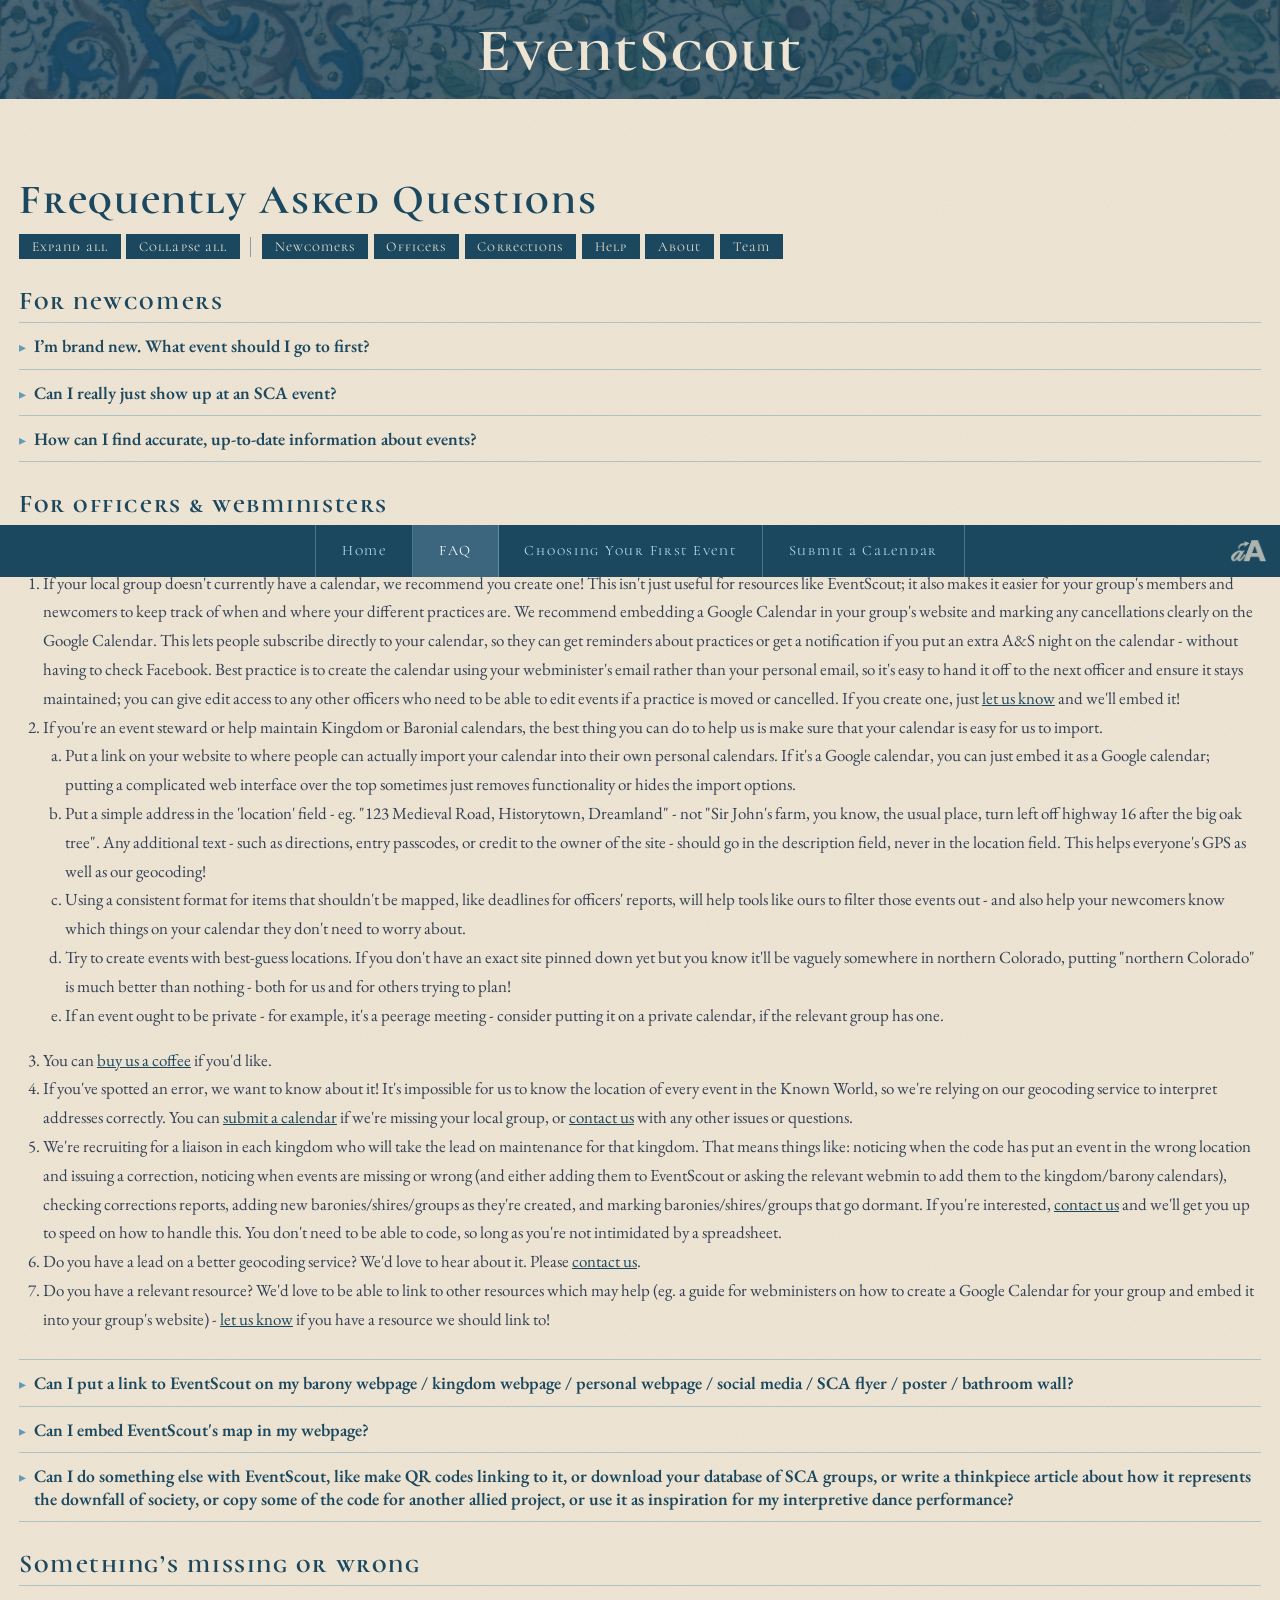
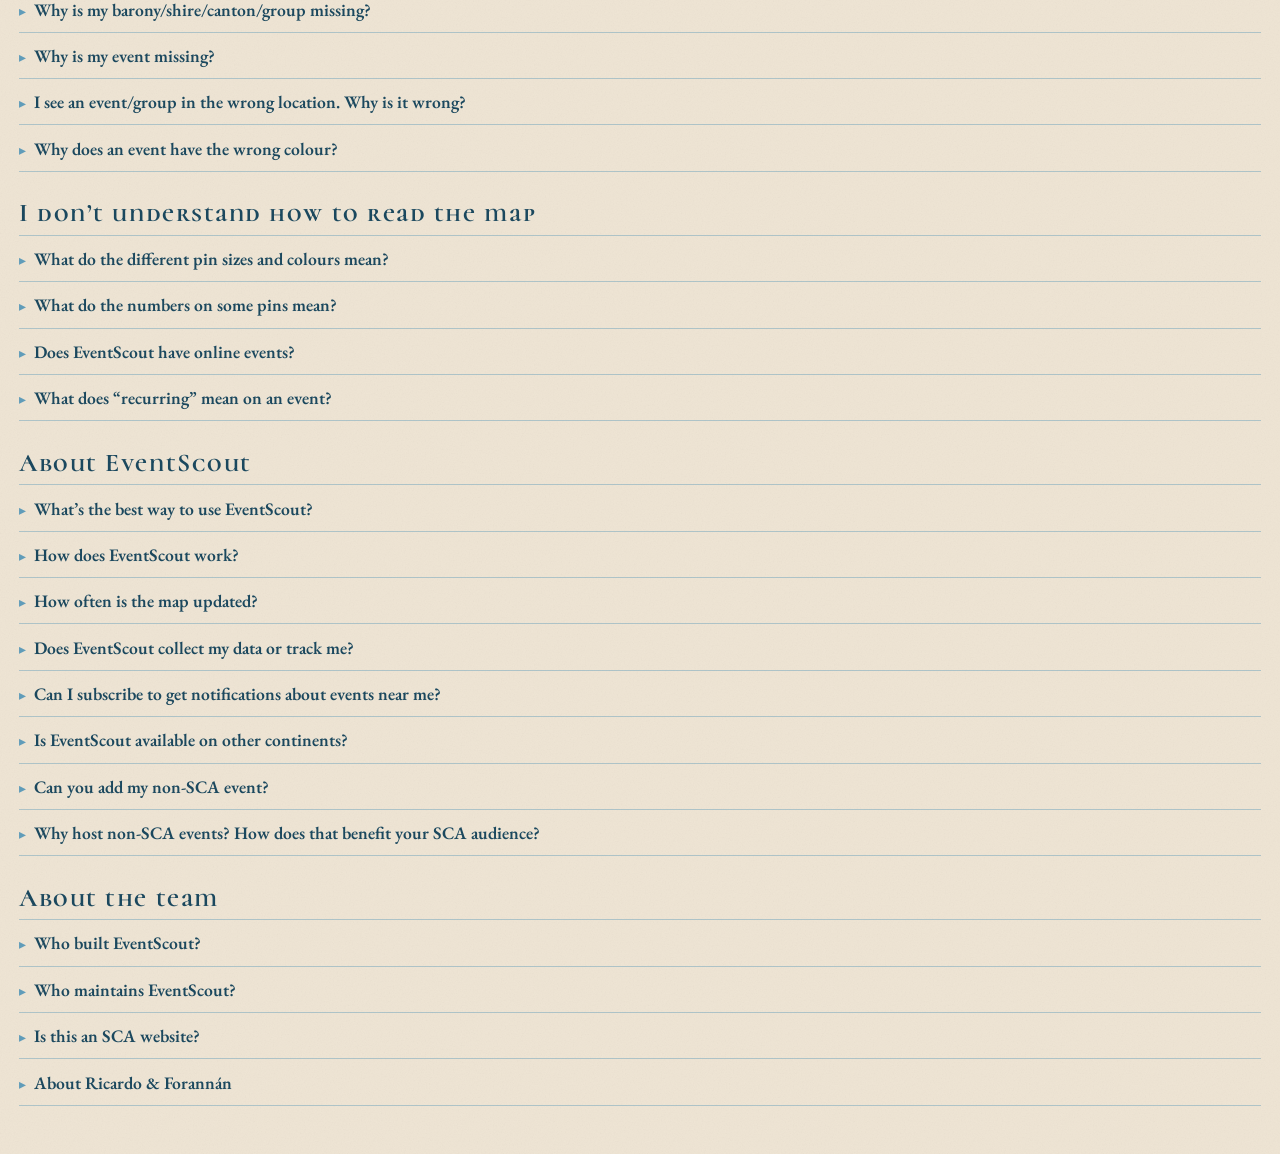
<file: how-to-help.html>
<!DOCTYPE html>
<html lang="en">
<head>
  <meta charset="UTF-8" />
  <title>FAQ | EventScout</title>
  <!-- "How to Help" is now a question in the FAQ; keep old links working.
       The old page is saved in archive/how-to-help.html. -->
  <meta http-equiv="refresh" content="0; url=faq.html#help" />
  <link rel="canonical" href="faq.html#help" />
</head>
<body>
  <p><a href="faq.html#help">EventScout FAQ</a></p>
</body>
</html>
</file>
<file: subpage.css>
/* Shared styling for the static sub-pages (about / how-to-help /
   first-event). Mirrors the design tokens, fonts, header and nav of the
   current index.html so the look is consistent across the site.
   No underlines, gradients or shadows; content matches the map box width. */

/* ── Design tokens (kept in sync with index.html) ──────────────── */
:root {
  --blue:        #1b485e;   /* primary blue */
  --blue-dark:   #1b485e;   /* primary blue, darker shade */
  --sky-blue:    #609cb9;   /* accent */
  --light-blue:  #bfdbfe;   /* very light blue — accent on dark bg */
  --parchment:   #eee4d3;   /* off-white — page background */
  --border-grey: #e2e8f0;   /* light blue-grey — borders */
  --ink:         #0f172a;   /* near-black slate — body text */
  --ink-lt:      #334155;   /* mid slate — secondary text */
  --nav-h:       52px;
}

*, *::before, *::after { box-sizing: border-box; margin: 0; padding: 0; }

body {
  font-family: 'EB Garamond', Georgia, serif;
  background: var(--parchment);
  color: var(--ink);
  min-height: 100vh;
  background-image:
    url("data:image/svg+xml,%3Csvg xmlns='http://www.w3.org/2000/svg' width='300' height='300'%3E%3Cfilter id='n'%3E%3CfeTurbulence type='fractalNoise' baseFrequency='0.75' numOctaves='4' stitchTiles='stitch'/%3E%3CfeColorMatrix type='saturate' values='0'/%3E%3C/filter%3E%3Crect width='300' height='300' filter='url(%23n)' opacity='0.07'/%3E%3C/svg%3E");
}

/* ── Header ────────────────────────────────────────────────────── */
/* Matches index.html's header: the parchment title sits over the shared
   banner image (applied lazily by header-bg.js). */
header {
  position: relative;
  text-align: center;
  padding: 1rem 1rem 0.8rem;
  /* Banner art is applied lazily by header-bg.js (downscaled JPEG for mobile,
     full-res JPEG for desktop); this blue keeps the parchment title legible until
     it arrives. */
  background-color: var(--blue-dark);
  background-size: cover;
  background-position: center;
  background-repeat: no-repeat;
}
.site-title {
  position: relative;
  font-family: 'Cormorant Unicase', serif;
  font-size: clamp(2rem, 5.5vw, 3.8rem);
  color: var(--parchment);
  letter-spacing: 0.03em;
  line-height: 1.15;
}
.site-title a { color: inherit; text-decoration: none; }
.site-title a:hover { color: var(--light-blue); }

/* ── Navigation ────────────────────────────────────────────────── */
nav { background: var(--blue); position: sticky; top: 0; z-index: 1000; }
nav ul {
  list-style: none;
  display: flex;
  justify-content: center;
  flex-wrap: wrap;
  max-width: 900px;
  margin: 0 auto;
}
nav li { display: flex; }
nav a {
  font-family: 'Cormorant Unicase', serif;
  font-size: 0.9rem;
  letter-spacing: 0.12em;
  color: var(--light-blue);
  text-decoration: none;
  padding: 0 1.6rem;
  min-height: var(--nav-h);
  display: flex;
  align-items: center;
  border-right: 1px solid rgba(191,219,254,0.30);
  transition: background 0.2s, color 0.2s;
  text-align: center;
}
nav li:first-child a { border-left: 1px solid rgba(191,219,254,0.30); }
nav a:hover,
nav a[aria-current="page"] { background: rgba(191,219,254,0.20); color: #fff; }

/* ── Main / article ────────────────────────────────────────────── */
/* max-width matches index.html's <main> (the map box width). */
main { max-width: 1280px; margin: 0 auto; padding: 1.5rem 1.2rem 3rem; }

article h1 {
  font-family: 'Cormorant Unicase', serif;
  font-size: clamp(1.8rem, 4vw, 2.6rem);
  color: var(--blue-dark);
  letter-spacing: 0.04em;
  margin-bottom: 1.2rem;
}
article h2 {
  font-family: 'Cormorant Unicase', serif;
  font-size: 1.4rem;
  color: var(--blue-dark);
  letter-spacing: 0.06em;
  margin-top: 1.9rem;
  margin-bottom: 0.6rem;
}
article h3 {
  font-family: 'Cormorant Unicase', serif;
  font-size: 1.12rem;
  color: var(--blue-dark);
  letter-spacing: 0.04em;
  margin-top: 1.4rem;
  margin-bottom: 0.4rem;
}
article p {
  font-size: 1.06rem;
  line-height: 1.8;
  color: var(--ink-lt);
  margin-bottom: 1rem;
}
article ul, article ol {
  font-size: 1.06rem;
  line-height: 1.7;
  color: var(--ink-lt);
  margin: 0 0 1rem 1.4rem;
}
article a { color: var(--blue); }
article a:hover { color: var(--sky-blue); }

@media (max-width: 700px) {
  nav a { padding: 0 0.8rem; font-size: 0.78rem; }
  main { padding: 1.2rem 1rem 2.5rem; }
}

/* FAQ: each question is a click-to-expand <details>, its answer indented
   under a rule. Scoped to .faq so the other pages are untouched. */
/* Thin strip of buttons under the title: expand/collapse + jump to a section.
   Same blue as the menu bar, cream text. */
.faq .faq-jump { display: flex; flex-wrap: wrap; gap: 0.35rem; margin-bottom: 1rem; }
.faq .faq-jump button, .faq .faq-jump a {
  font-family: 'Cormorant Unicase', serif; font-size: 0.85rem; letter-spacing: 0.08em;
  cursor: pointer; text-decoration: none; line-height: 1.6;
  padding: 0.1rem 0.8rem; border: 0; border-radius: 0;
  background: var(--blue); color: var(--parchment);
}
.faq .faq-jump button:hover, .faq .faq-jump a:hover { background: var(--sky-blue); color: #fff; }
.faq .faq-jump button:focus-visible, .faq .faq-jump a:focus-visible { outline: 2px solid var(--sky-blue); outline-offset: 2px; }
.faq .faq-jump-divider { width: 1px; align-self: stretch; margin: 0.15rem 0.3rem; background: var(--blue); opacity: 0.45; }
.faq > h1 { margin-bottom: 0.6rem; }
.faq .faq-section { scroll-margin-top: 4rem; }
details.faq-item { border-top: 1px solid rgba(96,156,185,0.45); padding: 0.2rem 0; }
details.faq-item:last-of-type { border-bottom: 1px solid rgba(96,156,185,0.45); }
details.faq-item > summary {
  list-style: none; cursor: pointer;
  display: flex; align-items: baseline; gap: 0.5em;
  padding: 0.5rem 0;
}
details.faq-item > summary::-webkit-details-marker { display: none; }
details.faq-item > summary::before {
  content: '\25B8';                 /* ▸ when collapsed */
  color: var(--sky-blue); font-size: 0.9em; flex-shrink: 0;
}
details.faq-item[open] > summary::before { content: '\25BE'; }   /* ▾ when open */
/* Questions use the body font (EB Garamond, semi-bold) at a modest size; the
   fancy Cormorant Unicase stays on the section headings above them. */
details.faq-item > summary > h2 { display: inline; margin: 0; font-family: 'EB Garamond', Georgia, serif; font-weight: 600; font-size: 1.1rem; letter-spacing: 0; }
details.faq-item > summary:hover > h2 { color: var(--sky-blue); }
details.faq-item > :not(summary) { margin-left: 1.4em; }
details.faq-item[open] { padding-bottom: 0.6rem; }

/* "Choosing Your First Event" formatting — a rule under each section title, the
   section bodies as click-to-collapse <details>, and a fleur-de-lys marker on
   each labelled paragraph. Scoped to .fe-section / .section-rule so about.html
   and how-to-help.html (which use neither class) are untouched. */
.section-rule {
  border: 0;
  border-top: 1px solid var(--sky-blue);
  margin: 0.3rem 0 1.2rem;
  opacity: 0.55;
}
details.fe-section { margin-bottom: 0.2rem; }
details.fe-section > summary {
  list-style: none;
  cursor: pointer;
}
details.fe-section > summary::-webkit-details-marker { display: none; }
details.fe-section > summary > h3 { display: inline; }
details.fe-section > summary::after {
  content: '\25B8';                 /* ▸ when collapsed */
  color: var(--sky-blue);
  margin-left: 0.45em;
  font-size: 0.8em;
}
details.fe-section[open] > summary::after { content: '\25BE'; }   /* ▾ when open */
details.fe-section > p > strong:first-child::before {
  content: '\269C';                 /* ⚜ fleur-de-lys before each label */
  color: var(--sky-blue);
  margin-right: 0.4em;
  font-size: 0.9em;
}

.faq .faq-section { margin-top: 1.6rem; }
.faq .faq-section-title { margin: 0 0 0.4rem; font-size: 1.6rem; }
</file>
